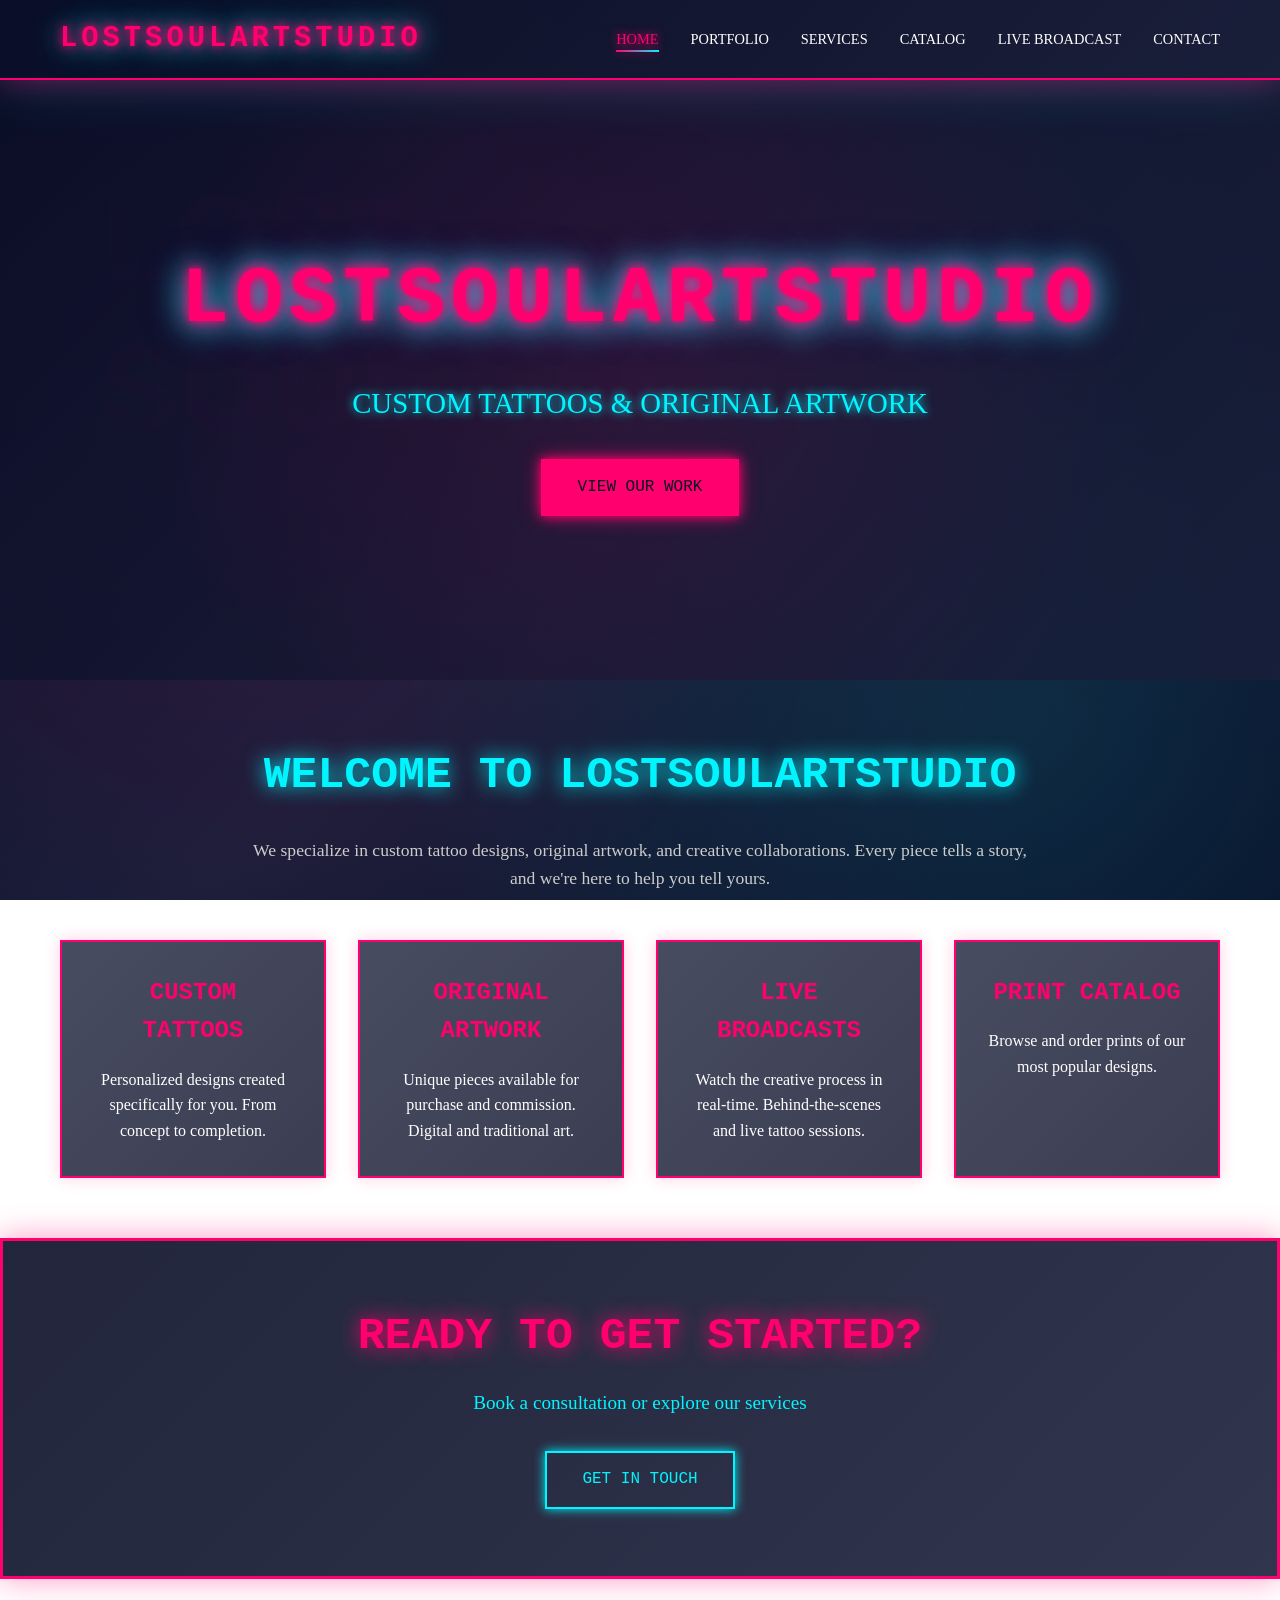
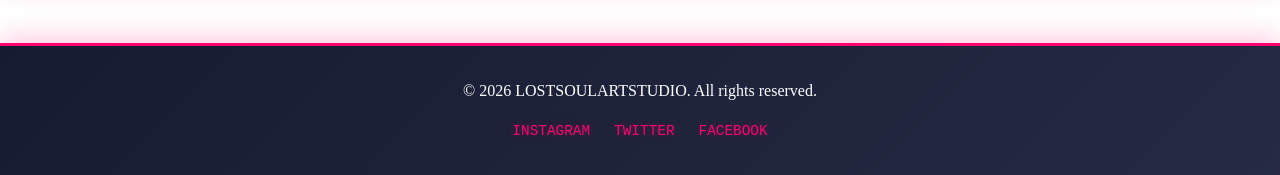
<file: index.html>
<!DOCTYPE html>
<html lang="en">
<head>
    <meta charset="UTF-8">
    <meta name="viewport" content="width=device-width, initial-scale=1.0">
    <title>LOSTSOULARTSTUDIO - Custom Tattoos & Original Artwork</title>
    <link rel="stylesheet" href="style.css">
</head>
<body>
    <nav class="navbar">
        <div class="container">
            <div class="logo">LOSTSOULARTSTUDIO</div>
            <ul class="nav-links">
                <li><a href="index.html" class="active">Home</a></li>
                <li><a href="portfolio.html">Portfolio</a></li>
                <li><a href="services.html">Services</a></li>
                <li><a href="catalog.html">Catalog</a></li>
                <li><a href="livestream.html">Live Broadcast</a></li>
                <li><a href="contact.html">Contact</a></li>
            </ul>
        </div>
    </nav>

    <header class="hero">
        <div class="hero-content">
            <h1>LOSTSOULARTSTUDIO</h1>
            <p>Custom Tattoos & Original Artwork</p>
            <a href="portfolio.html" class="btn btn-primary">View Our Work</a>
        </div>
    </header>

    <section class="about">
        <div class="container">
            <h2>Welcome to LOSTSOULARTSTUDIO</h2>
            <p>We specialize in custom tattoo designs, original artwork, and creative collaborations. Every piece tells a story, and we're here to help you tell yours.</p>
            <div class="features">
                <div class="feature-card">
                    <h3>Custom Tattoos</h3>
                    <p>Personalized designs created specifically for you. From concept to completion.</p>
                </div>
                <div class="feature-card">
                    <h3>Original Artwork</h3>
                    <p>Unique pieces available for purchase and commission. Digital and traditional art.</p>
                </div>
                <div class="feature-card">
                    <h3>Live Broadcasts</h3>
                    <p>Watch the creative process in real-time. Behind-the-scenes and live tattoo sessions.</p>
                </div>
                <div class="feature-card">
                    <h3>Print Catalog</h3>
                    <p>Browse and order prints of our most popular designs.</p>
                </div>
            </div>
        </div>
    </section>

    <section class="cta">
        <div class="container">
            <h2>Ready to Get Started?</h2>
            <p>Book a consultation or explore our services</p>
            <a href="contact.html" class="btn btn-secondary">Get in Touch</a>
        </div>
    </section>

    <footer class="footer">
        <div class="container">
            <p>&copy; 2026 LOSTSOULARTSTUDIO. All rights reserved.</p>
            <div class="social-links">
                <a href="#" class="social-link">Instagram</a>
                <a href="#" class="social-link">Twitter</a>
                <a href="#" class="social-link">Facebook</a>
            </div>
        </div>
    </footer>
</body>
</html>
</file>
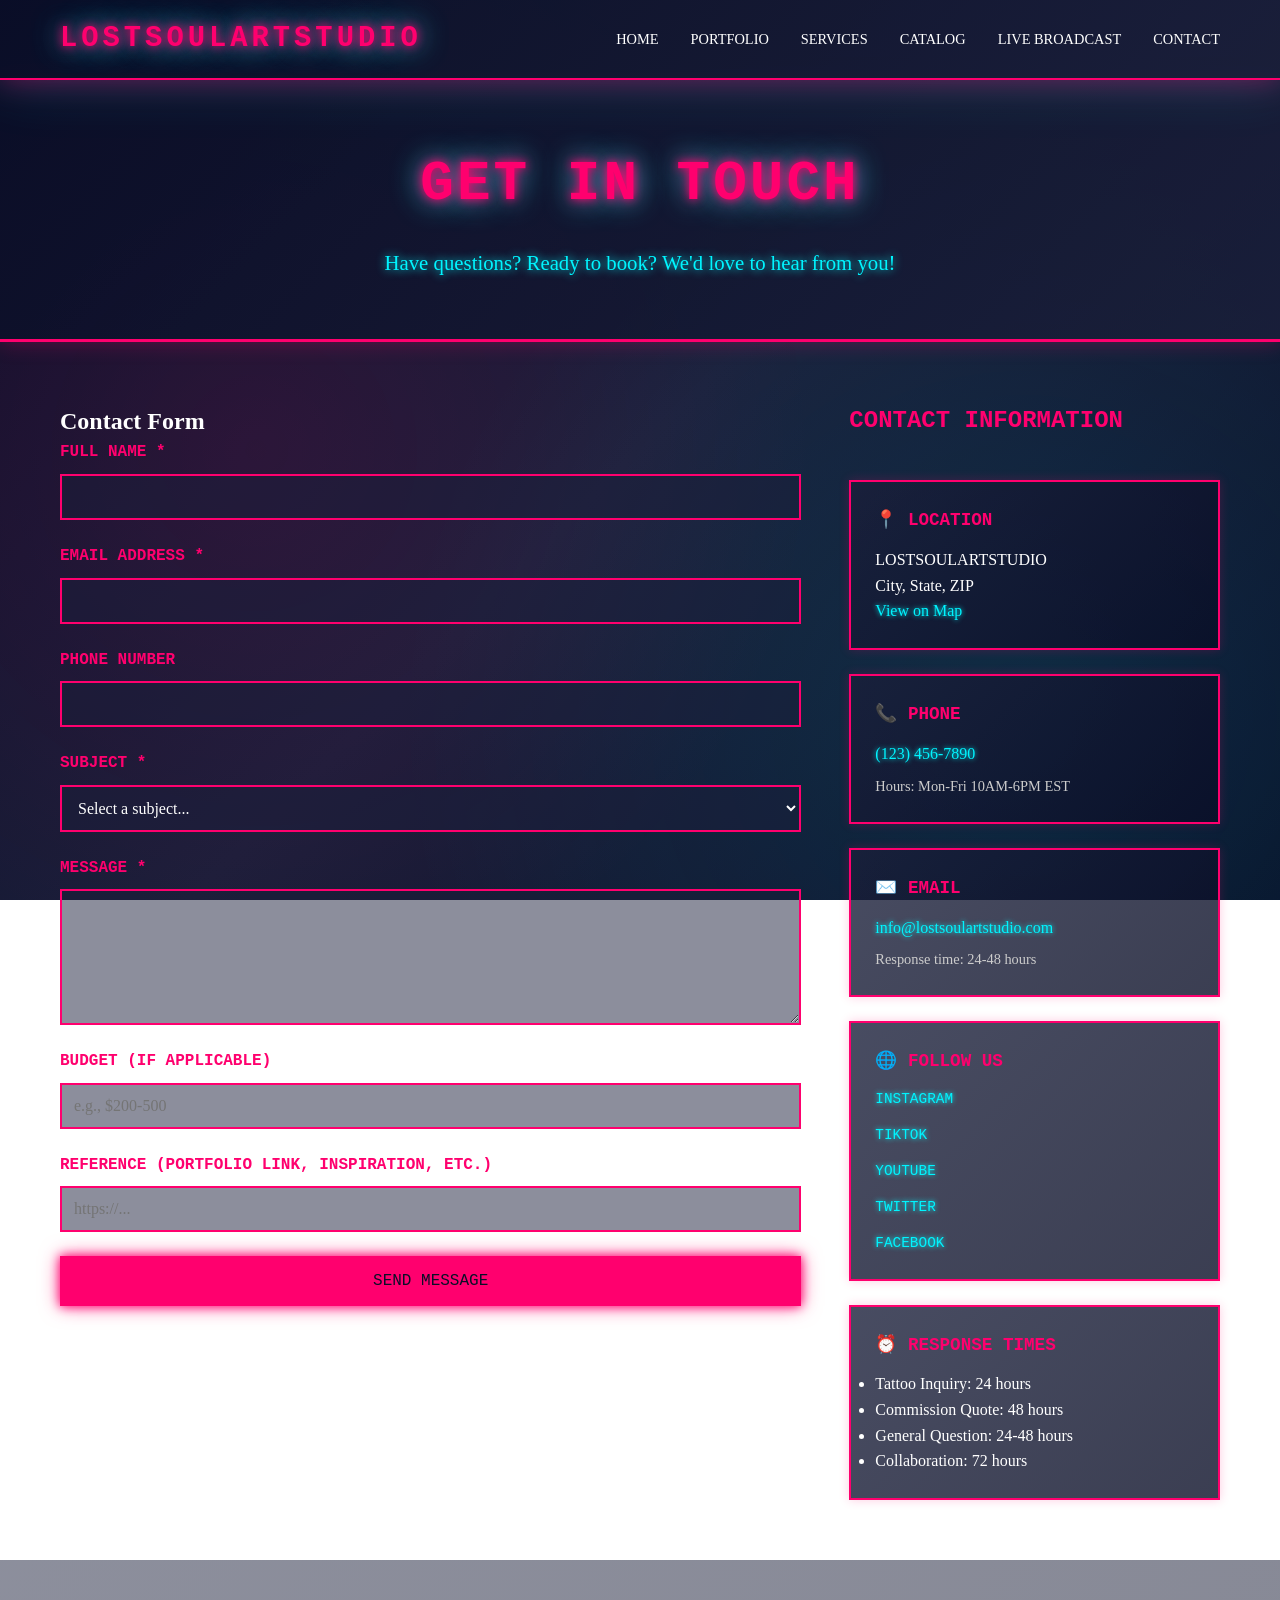
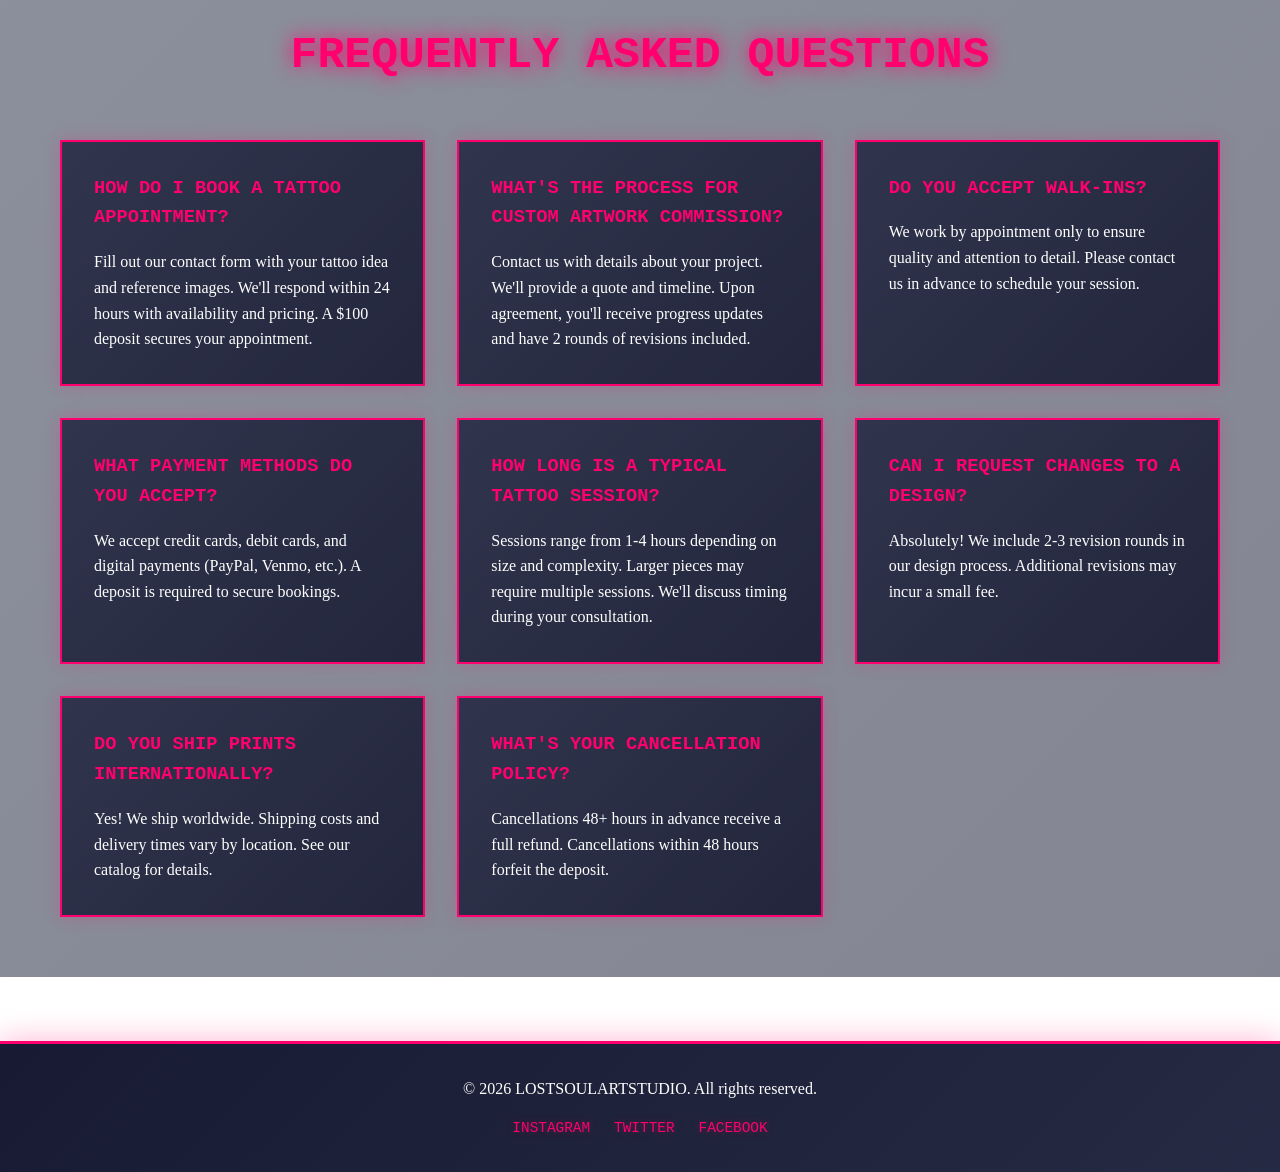
<file: contact.html>
<!DOCTYPE html>
<html lang="en">
<head>
    <meta charset="UTF-8">
    <meta name="viewport" content="width=device-width, initial-scale=1.0">
    <title>Contact - LOSTSOULARTSTUDIO</title>
    <link rel="stylesheet" href="style.css">
</head>
<body>
    <nav class="navbar">
        <div class="container">
            <div class="logo">LOSTSOULARTSTUDIO</div>
            <ul class="nav-links">
                <li><a href="index.html">Home</a></li>
                <li><a href="portfolio.html">Portfolio</a></li>
                <li><a href="services.html">Services</a></li>
                <li><a href="catalog.html">Catalog</a></li>
                <li><a href="livestream.html">Live Broadcast</a></li>
                <li><a href="contact.html" class="active">Contact</a></li>
            </ul>
        </div>
    </nav>

    <header class="page-header">
        <div class="container">
            <h1>Get In Touch</h1>
            <p>Have questions? Ready to book? We'd love to hear from you!</p>
        </div>
    </header>

    <section class="contact-section">
        <div class="container">
            <div class="contact-content">
                <div class="contact-form-container">
                    <h2>Contact Form</h2>
                    <form class="contact-form" id="contactForm">
                        <div class="form-group">
                            <label for="name">Full Name *</label>
                            <input type="text" id="name" name="name" required>
                        </div>

                        <div class="form-group">
                            <label for="email">Email Address *</label>
                            <input type="email" id="email" name="email" required>
                        </div>

                        <div class="form-group">
                            <label for="phone">Phone Number</label>
                            <input type="tel" id="phone" name="phone">
                        </div>

                        <div class="form-group">
                            <label for="subject">Subject *</label>
                            <select id="subject" name="subject" required>
                                <option value="">Select a subject...</option>
                                <option value="tattoo">Custom Tattoo Inquiry</option>
                                <option value="commission">Artwork Commission</option>
                                <option value="portrait">Portrait Commission</option>
                                <option value="print">Print Order</option>
                                <option value="collaboration">Collaboration Inquiry</option>
                                <option value="general">General Question</option>
                                <option value="other">Other</option>
                            </select>
                        </div>

                        <div class="form-group">
                            <label for="message">Message *</label>
                            <textarea id="message" name="message" rows="6" required></textarea>
                        </div>

                        <div class="form-group">
                            <label for="budget">Budget (if applicable)</label>
                            <input type="text" id="budget" name="budget" placeholder="e.g., $200-500">
                        </div>

                        <div class="form-group">
                            <label for="reference">Reference (Portfolio link, inspiration, etc.)</label>
                            <input type="url" id="reference" name="reference" placeholder="https://...">
                        </div>

                        <button type="submit" class="btn btn-primary">Send Message</button>
                    </form>
                </div>

                <div class="contact-info-container">
                    <h2>Contact Information</h2>
                    
                    <div class="contact-info-box">
                        <h3>📍 Location</h3>
                        <p>LOSTSOULARTSTUDIO<br>
                        City, State, ZIP<br>
                        <a href="#">View on Map</a></p>
                    </div>

                    <div class="contact-info-box">
                        <h3>📞 Phone</h3>
                        <p><a href="tel:+1234567890">(123) 456-7890</a></p>
                        <p class="note">Hours: Mon-Fri 10AM-6PM EST</p>
                    </div>

                    <div class="contact-info-box">
                        <h3>✉️ Email</h3>
                        <p><a href="mailto:info@lostsoulartstudio.com">info@lostsoulartstudio.com</a></p>
                        <p class="note">Response time: 24-48 hours</p>
                    </div>

                    <div class="contact-info-box">
                        <h3>🌐 Follow Us</h3>
                        <div class="social-links-vertical">
                            <a href="#" class="social-link-item">Instagram</a>
                            <a href="#" class="social-link-item">TikTok</a>
                            <a href="#" class="social-link-item">YouTube</a>
                            <a href="#" class="social-link-item">Twitter</a>
                            <a href="#" class="social-link-item">Facebook</a>
                        </div>
                    </div>

                    <div class="contact-info-box">
                        <h3>⏰ Response Times</h3>
                        <ul>
                            <li>Tattoo Inquiry: 24 hours</li>
                            <li>Commission Quote: 48 hours</li>
                            <li>General Question: 24-48 hours</li>
                            <li>Collaboration: 72 hours</li>
                        </ul>
                    </div>
                </div>
            </div>
        </div>
    </section>

    <section class="faq">
        <div class="container">
            <h2>Frequently Asked Questions</h2>
            
            <div class="faq-grid">
                <div class="faq-item">
                    <h3>How do I book a tattoo appointment?</h3>
                    <p>Fill out our contact form with your tattoo idea and reference images. We'll respond within 24 hours with availability and pricing. A $100 deposit secures your appointment.</p>
                </div>

                <div class="faq-item">
                    <h3>What's the process for custom artwork commission?</h3>
                    <p>Contact us with details about your project. We'll provide a quote and timeline. Upon agreement, you'll receive progress updates and have 2 rounds of revisions included.</p>
                </div>

                <div class="faq-item">
                    <h3>Do you accept walk-ins?</h3>
                    <p>We work by appointment only to ensure quality and attention to detail. Please contact us in advance to schedule your session.</p>
                </div>

                <div class="faq-item">
                    <h3>What payment methods do you accept?</h3>
                    <p>We accept credit cards, debit cards, and digital payments (PayPal, Venmo, etc.). A deposit is required to secure bookings.</p>
                </div>

                <div class="faq-item">
                    <h3>How long is a typical tattoo session?</h3>
                    <p>Sessions range from 1-4 hours depending on size and complexity. Larger pieces may require multiple sessions. We'll discuss timing during your consultation.</p>
                </div>

                <div class="faq-item">
                    <h3>Can I request changes to a design?</h3>
                    <p>Absolutely! We include 2-3 revision rounds in our design process. Additional revisions may incur a small fee.</p>
                </div>

                <div class="faq-item">
                    <h3>Do you ship prints internationally?</h3>
                    <p>Yes! We ship worldwide. Shipping costs and delivery times vary by location. See our catalog for details.</p>
                </div>

                <div class="faq-item">
                    <h3>What's your cancellation policy?</h3>
                    <p>Cancellations 48+ hours in advance receive a full refund. Cancellations within 48 hours forfeit the deposit.</p>
                </div>
            </div>
        </div>
    </section>

    <footer class="footer">
        <div class="container">
            <p>&copy; 2026 LOSTSOULARTSTUDIO. All rights reserved.</p>
            <div class="social-links">
                <a href="#" class="social-link">Instagram</a>
                <a href="#" class="social-link">Twitter</a>
                <a href="#" class="social-link">Facebook</a>
            </div>
        </div>
    </footer>

    <script src="script.js"></script>
</body>
</html>
</file>
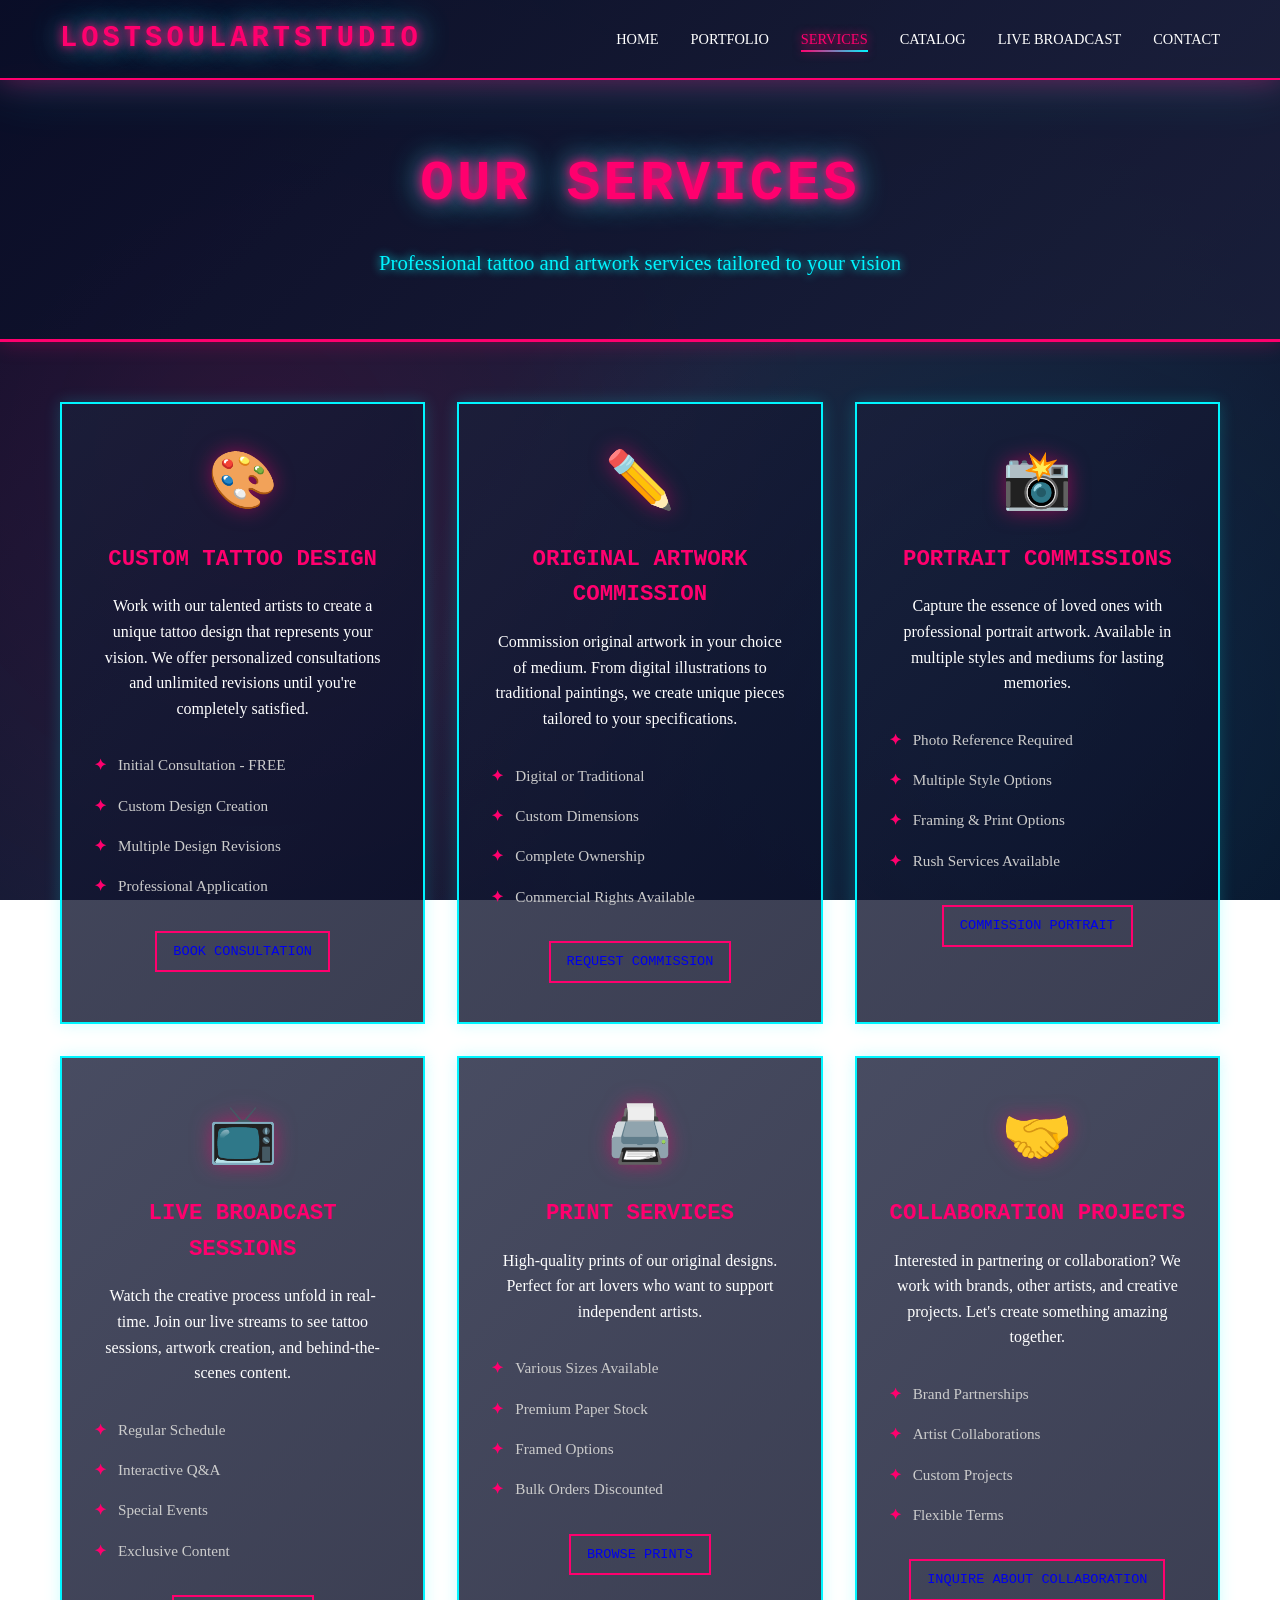
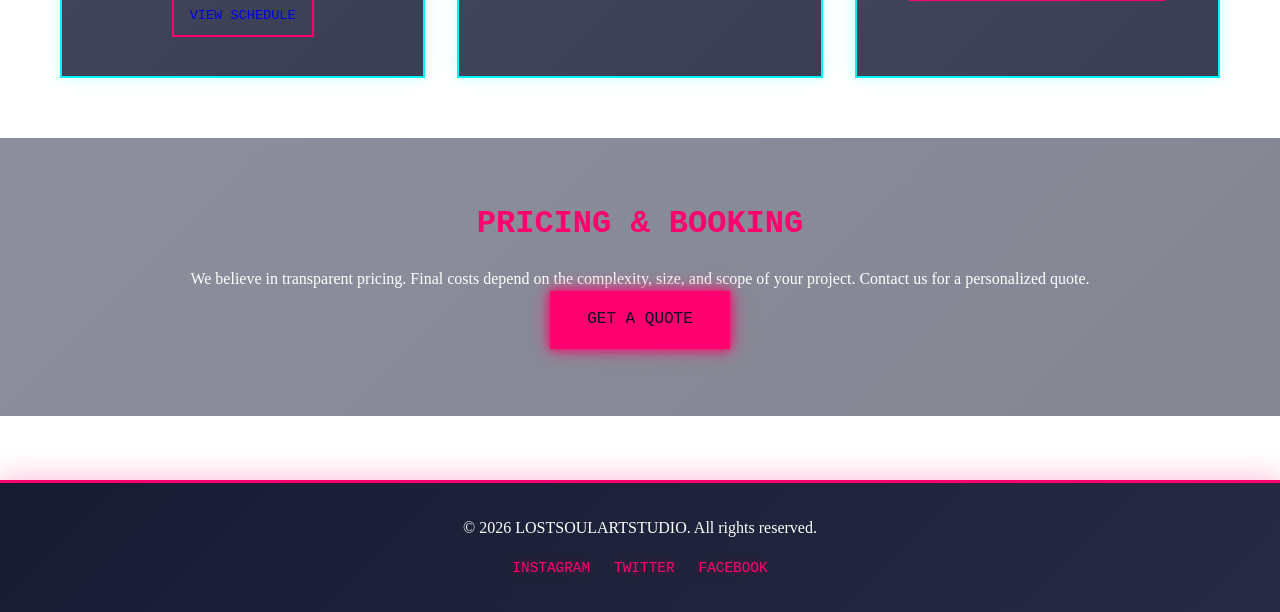
<file: services.html>
<!DOCTYPE html>
<html lang="en">
<head>
    <meta charset="UTF-8">
    <meta name="viewport" content="width=device-width, initial-scale=1.0">
    <title>Services - LOSTSOULARTSTUDIO</title>
    <link rel="stylesheet" href="style.css">
</head>
<body>
    <nav class="navbar">
        <div class="container">
            <div class="logo">LOSTSOULARTSTUDIO</div>
            <ul class="nav-links">
                <li><a href="index.html">Home</a></li>
                <li><a href="portfolio.html">Portfolio</a></li>
                <li><a href="services.html" class="active">Services</a></li>
                <li><a href="catalog.html">Catalog</a></li>
                <li><a href="livestream.html">Live Broadcast</a></li>
                <li><a href="contact.html">Contact</a></li>
            </ul>
        </div>
    </nav>

    <header class="page-header">
        <div class="container">
            <h1>Our Services</h1>
            <p>Professional tattoo and artwork services tailored to your vision</p>
        </div>
    </header>

    <section class="services">
        <div class="container">
            <div class="services-grid">
                <div class="service-card">
                    <div class="service-icon">🎨</div>
                    <h3>Custom Tattoo Design</h3>
                    <p>Work with our talented artists to create a unique tattoo design that represents your vision. We offer personalized consultations and unlimited revisions until you're completely satisfied.</p>
                    <ul class="service-features">
                        <li>Initial Consultation - FREE</li>
                        <li>Custom Design Creation</li>
                        <li>Multiple Design Revisions</li>
                        <li>Professional Application</li>
                    </ul>
                    <a href="contact.html" class="btn btn-small">Book Consultation</a>
                </div>

                <div class="service-card">
                    <div class="service-icon">✏️</div>
                    <h3>Original Artwork Commission</h3>
                    <p>Commission original artwork in your choice of medium. From digital illustrations to traditional paintings, we create unique pieces tailored to your specifications.</p>
                    <ul class="service-features">
                        <li>Digital or Traditional</li>
                        <li>Custom Dimensions</li>
                        <li>Complete Ownership</li>
                        <li>Commercial Rights Available</li>
                    </ul>
                    <a href="contact.html" class="btn btn-small">Request Commission</a>
                </div>

                <div class="service-card">
                    <div class="service-icon">📸</div>
                    <h3>Portrait Commissions</h3>
                    <p>Capture the essence of loved ones with professional portrait artwork. Available in multiple styles and mediums for lasting memories.</p>
                    <ul class="service-features">
                        <li>Photo Reference Required</li>
                        <li>Multiple Style Options</li>
                        <li>Framing & Print Options</li>
                        <li>Rush Services Available</li>
                    </ul>
                    <a href="contact.html" class="btn btn-small">Commission Portrait</a>
                </div>

                <div class="service-card">
                    <div class="service-icon">📺</div>
                    <h3>Live Broadcast Sessions</h3>
                    <p>Watch the creative process unfold in real-time. Join our live streams to see tattoo sessions, artwork creation, and behind-the-scenes content.</p>
                    <ul class="service-features">
                        <li>Regular Schedule</li>
                        <li>Interactive Q&A</li>
                        <li>Special Events</li>
                        <li>Exclusive Content</li>
                    </ul>
                    <a href="livestream.html" class="btn btn-small">View Schedule</a>
                </div>

                <div class="service-card">
                    <div class="service-icon">🖨️</div>
                    <h3>Print Services</h3>
                    <p>High-quality prints of our original designs. Perfect for art lovers who want to support independent artists.</p>
                    <ul class="service-features">
                        <li>Various Sizes Available</li>
                        <li>Premium Paper Stock</li>
                        <li>Framed Options</li>
                        <li>Bulk Orders Discounted</li>
                    </ul>
                    <a href="catalog.html" class="btn btn-small">Browse Prints</a>
                </div>

                <div class="service-card">
                    <div class="service-icon">🤝</div>
                    <h3>Collaboration Projects</h3>
                    <p>Interested in partnering or collaboration? We work with brands, other artists, and creative projects. Let's create something amazing together.</p>
                    <ul class="service-features">
                        <li>Brand Partnerships</li>
                        <li>Artist Collaborations</li>
                        <li>Custom Projects</li>
                        <li>Flexible Terms</li>
                    </ul>
                    <a href="contact.html" class="btn btn-small">Inquire About Collaboration</a>
                </div>
            </div>
        </div>
    </section>

    <section class="pricing-info">
        <div class="container">
            <h2>Pricing & Booking</h2>
            <p>We believe in transparent pricing. Final costs depend on the complexity, size, and scope of your project. Contact us for a personalized quote.</p>
            <a href="contact.html" class="btn btn-primary">Get a Quote</a>
        </div>
    </section>

    <footer class="footer">
        <div class="container">
            <p>&copy; 2026 LOSTSOULARTSTUDIO. All rights reserved.</p>
            <div class="social-links">
                <a href="#" class="social-link">Instagram</a>
                <a href="#" class="social-link">Twitter</a>
                <a href="#" class="social-link">Facebook</a>
            </div>
        </div>
    </footer>
</body>
</html>
</file>
<file: style.css>
/* Global Styles */
* {
    margin: 0;
    padding: 0;
    box-sizing: border-box;
}

@import url('https://fonts.googleapis.com/css2?family=Rubik+Mono+One&family=Fredoka+One&display=swap');

:root {
    --primary-color: #0a0e27;
    --secondary-color: #ff006e;
    --accent-color: #00f5ff;
    --neon-purple: #b537f2;
    --neon-yellow: #ffff00;
    --neon-green: #39ff14;
    --light-bg: #1a1f3a;
    --text-dark: #ffffff;
    --text-light: #cccccc;
    --border-color: #ff006e;
    --transition: all 0.3s ease;
}

body {
    font-family: 'Fredoka One', cursive;
    line-height: 1.6;
    color: var(--text-dark);
    background: linear-gradient(135deg, #0a0e27 0%, #1a1f3a 50%, #0a0e27 100%);
    background-attachment: fixed;
    position: relative;
}

body::before {
    content: '';
    position: fixed;
    top: 0;
    left: 0;
    width: 100%;
    height: 100%;
    background: radial-gradient(circle at 20% 50%, rgba(255, 0, 110, 0.1) 0%, transparent 50%),
                radial-gradient(circle at 80% 80%, rgba(0, 245, 255, 0.1) 0%, transparent 50%);
    pointer-events: none;
    z-index: -1;
}

.container {
    max-width: 1200px;
    margin: 0 auto;
    padding: 0 20px;
}

/* Navigation */
.navbar {
    background: linear-gradient(135deg, rgba(10, 14, 39, 0.95) 0%, rgba(26, 31, 58, 0.95) 100%);
    padding: 1rem 0;
    position: sticky;
    top: 0;
    z-index: 100;
    box-shadow: 0 0 30px rgba(255, 0, 110, 0.4), 0 0 60px rgba(0, 245, 255, 0.2);
    border-bottom: 2px solid var(--secondary-color);
}

.navbar .container {
    display: flex;
    justify-content: space-between;
    align-items: center;
}

.logo {
    color: var(--secondary-color);
    font-family: 'Rubik Mono One', monospace;
    font-size: 1.8rem;
    font-weight: bold;
    letter-spacing: 4px;
    text-transform: uppercase;
    text-shadow: 0 0 10px var(--secondary-color),
                 0 0 20px rgba(255, 0, 110, 0.5),
                 0 0 30px var(--accent-color),
                 0 0 40px rgba(0, 245, 255, 0.3);
    animation: neonFlicker 3s infinite;
}

@keyframes neonFlicker {
    0%, 100% { text-shadow: 0 0 10px var(--secondary-color), 0 0 20px rgba(255, 0, 110, 0.5), 0 0 30px var(--accent-color); }
    50% { text-shadow: 0 0 20px var(--secondary-color), 0 0 40px rgba(255, 0, 110, 0.8), 0 0 60px var(--accent-color), 0 0 80px rgba(0, 245, 255, 0.5); }
}

.nav-links {
    display: flex;
    list-style: none;
    gap: 2rem;
}

.nav-links a {
    color: var(--text-dark);
    text-decoration: none;
    transition: var(--transition);
    font-size: 0.9rem;
    font-family: 'Fredoka One', cursive;
    text-transform: uppercase;
    position: relative;
}

.nav-links a::before {
    content: '';
    position: absolute;
    bottom: -5px;
    left: 0;
    width: 0;
    height: 2px;
    background: linear-gradient(90deg, var(--secondary-color), var(--accent-color));
    transition: width 0.3s ease;
    box-shadow: 0 0 10px rgba(255, 0, 110, 0.6);
}

.nav-links a:hover::before,
.nav-links a.active::before {
    width: 100%;
}

.nav-links a:hover,
.nav-links a.active {
    color: var(--secondary-color);
    text-shadow: 0 0 10px var(--secondary-color);
}

/* Hero Section */
.hero {
    background: linear-gradient(135deg, rgba(10, 14, 39, 0.8) 0%, rgba(26, 31, 58, 0.8) 100%),
                url('data:image/svg+xml,<svg xmlns="http://www.w3.org/2000/svg" viewBox="0 0 1200 600"><defs><style>.graffiti{font-family:Arial;font-weight:bold;font-size:120px;fill:rgba(255,0,110,0.05)}</style></defs><text class="graffiti" x="100" y="200">LOST</text><text class="graffiti" x="100" y="350">SOUL</text></svg>');
    color: #fff;
    padding: 120px 0;
    text-align: center;
    min-height: 600px;
    display: flex;
    align-items: center;
    justify-content: center;
    position: relative;
    overflow: hidden;
}

.hero::before {
    content: '';
    position: absolute;
    top: 0;
    left: 0;
    right: 0;
    bottom: 0;
    background: radial-gradient(circle at center, rgba(255, 0, 110, 0.1) 0%, transparent 70%);
    animation: pulse 4s ease-in-out infinite;
}

@keyframes pulse {
    0%, 100% { opacity: 0.5; }
    50% { opacity: 1; }
}

.hero-content {
    position: relative;
    z-index: 2;
}

.hero-content h1 {
    font-size: 5rem;
    margin-bottom: 1rem;
    letter-spacing: 6px;
    color: var(--secondary-color);
    font-family: 'Rubik Mono One', monospace;
    text-transform: uppercase;
    text-shadow: 0 0 10px var(--secondary-color),
                 0 0 20px rgba(255, 0, 110, 0.8),
                 0 0 30px var(--accent-color),
                 0 0 40px rgba(0, 245, 255, 0.6),
                 0 0 50px rgba(181, 55, 242, 0.4);
    animation: glitch 3s infinite;
}

@keyframes glitch {
    0% { text-shadow: 0 0 10px var(--secondary-color), 0 0 20px rgba(255, 0, 110, 0.8); }
    50% { text-shadow: 0 0 20px var(--secondary-color), 0 0 40px rgba(255, 0, 110, 0.8), 0 0 60px var(--accent-color); }
    100% { text-shadow: 0 0 10px var(--secondary-color), 0 0 20px rgba(255, 0, 110, 0.8); }
}

.hero-content p {
    font-size: 1.8rem;
    margin-bottom: 2rem;
    color: var(--accent-color);
    text-shadow: 0 0 10px var(--accent-color);
    font-family: 'Fredoka One', cursive;
    text-transform: uppercase;
}

/* Page Header */
.page-header {
    background: linear-gradient(135deg, rgba(10, 14, 39, 0.9) 0%, rgba(26, 31, 58, 0.9) 100%);
    color: #fff;
    padding: 60px 0;
    text-align: center;
    border-bottom: 3px solid var(--secondary-color);
    box-shadow: 0 0 20px rgba(255, 0, 110, 0.3);
}

.page-header h1 {
    font-size: 3.5rem;
    margin-bottom: 1rem;
    color: var(--secondary-color);
    font-family: 'Rubik Mono One', monospace;
    letter-spacing: 3px;
    text-transform: uppercase;
    text-shadow: 0 0 10px var(--secondary-color),
                 0 0 20px rgba(255, 0, 110, 0.6),
                 0 0 30px var(--accent-color);
}

.page-header p {
    font-size: 1.3rem;
    color: var(--accent-color);
    text-shadow: 0 0 10px var(--accent-color);
}

/* Buttons */
.btn {
    display: inline-block;
    padding: 14px 35px;
    border: 2px solid var(--secondary-color);
    border-radius: 0;
    text-decoration: none;
    font-size: 1rem;
    cursor: pointer;
    transition: var(--transition);
    text-align: center;
    font-family: 'Rubik Mono One', monospace;
    text-transform: uppercase;
    position: relative;
    overflow: hidden;
}

.btn::before {
    content: '';
    position: absolute;
    top: 0;
    left: -100%;
    width: 100%;
    height: 100%;
    background: linear-gradient(90deg, var(--secondary-color), var(--accent-color));
    transition: left 0.3s ease;
    z-index: -1;
}

.btn:hover::before {
    left: 0;
}

.btn-primary {
    background-color: var(--secondary-color);
    color: var(--primary-color);
    box-shadow: 0 0 10px var(--secondary-color),
                0 0 20px rgba(255, 0, 110, 0.6);
}

.btn-primary:hover {
    box-shadow: 0 0 20px var(--secondary-color),
                0 0 40px rgba(255, 0, 110, 0.8),
                0 0 60px var(--accent-color);
    transform: translateY(-3px);
}

.btn-secondary {
    background-color: transparent;
    color: var(--accent-color);
    border-color: var(--accent-color);
    box-shadow: 0 0 10px var(--accent-color);
}

.btn-secondary:hover {
    background-color: var(--accent-color);
    color: var(--primary-color);
    box-shadow: 0 0 20px var(--accent-color),
                0 0 40px rgba(0, 245, 255, 0.6);
}

.btn-small {
    padding: 8px 16px;
    font-size: 0.85rem;
}

.btn-social {
    background-color: var(--secondary-color);
    color: var(--primary-color);
    margin: 0.5rem;
    box-shadow: 0 0 15px var(--secondary-color);
}

.btn-social:hover {
    box-shadow: 0 0 25px var(--secondary-color),
                0 0 35px rgba(255, 0, 110, 0.6);
}

.btn-add-cart {
    width: 100%;
    margin-top: 1rem;
}

/* About Section */
.about {
    padding: 60px 0;
}

.about h2 {
    font-size: 2.8rem;
    margin-bottom: 1.5rem;
    text-align: center;
    color: var(--accent-color);
    font-family: 'Rubik Mono One', monospace;
    text-transform: uppercase;
    text-shadow: 0 0 20px var(--accent-color);
}

.about > .container > p {
    text-align: center;
    font-size: 1.1rem;
    margin-bottom: 3rem;
    max-width: 800px;
    margin-left: auto;
    margin-right: auto;
    color: var(--text-light);
}

.features {
    display: grid;
    grid-template-columns: repeat(auto-fit, minmax(250px, 1fr));
    gap: 2rem;
}

.feature-card {
    background: linear-gradient(135deg, rgba(26, 31, 58, 0.8) 0%, rgba(10, 14, 39, 0.8) 100%);
    padding: 2rem;
    border-radius: 0;
    text-align: center;
    transition: var(--transition);
    border: 2px solid var(--secondary-color);
    box-shadow: 0 0 15px rgba(255, 0, 110, 0.2);
    position: relative;
}

.feature-card::before {
    content: '';
    position: absolute;
    inset: 0;
    background: linear-gradient(135deg, rgba(255, 0, 110, 0.1), rgba(0, 245, 255, 0.1));
    opacity: 0;
    transition: opacity 0.3s ease;
    z-index: 0;
}

.feature-card:hover::before {
    opacity: 1;
}

.feature-card:hover {
    border-color: var(--accent-color);
    box-shadow: 0 0 25px var(--secondary-color),
                0 0 35px rgba(0, 245, 255, 0.3);
    transform: translateY(-10px);
}

.feature-card h3 {
    color: var(--secondary-color);
    margin-bottom: 1rem;
    font-size: 1.5rem;
    position: relative;
    z-index: 1;
    text-transform: uppercase;
    font-family: 'Rubik Mono One', monospace;
}

/* CTA Section */
.cta {
    background: linear-gradient(135deg, rgba(10, 14, 39, 0.9) 0%, rgba(26, 31, 58, 0.9) 100%);
    color: #fff;
    padding: 60px 0;
    text-align: center;
    border: 3px solid var(--secondary-color);
    box-shadow: 0 0 30px rgba(255, 0, 110, 0.4);
}

.cta h2 {
    font-size: 2.8rem;
    margin-bottom: 1rem;
    color: var(--secondary-color);
    font-family: 'Rubik Mono One', monospace;
    text-transform: uppercase;
    text-shadow: 0 0 20px var(--secondary-color);
}

.cta p {
    font-size: 1.2rem;
    margin-bottom: 2rem;
    color: var(--accent-color);
}

/* Services Section */
.services {
    padding: 60px 0;
}

.services h2 {
    font-size: 2.8rem;
    text-align: center;
    margin-bottom: 3rem;
    color: var(--secondary-color);
    font-family: 'Rubik Mono One', monospace;
    text-transform: uppercase;
    text-shadow: 0 0 20px var(--secondary-color);
}

.services-grid {
    display: grid;
    grid-template-columns: repeat(auto-fit, minmax(300px, 1fr));
    gap: 2rem;
}

.service-card {
    background: linear-gradient(135deg, rgba(26, 31, 58, 0.8) 0%, rgba(10, 14, 39, 0.8) 100%);
    padding: 2rem;
    border-radius: 0;
    text-align: center;
    transition: var(--transition);
    border: 2px solid var(--accent-color);
    box-shadow: 0 0 15px rgba(0, 245, 255, 0.2);
}

.service-card:hover {
    border-color: var(--secondary-color);
    box-shadow: 0 0 25px var(--secondary-color),
                0 0 35px rgba(255, 0, 110, 0.4),
                0 0 50px var(--accent-color);
    transform: translateY(-15px);
}

.service-icon {
    font-size: 3.5rem;
    margin-bottom: 1rem;
    filter: drop-shadow(0 0 10px rgba(255, 0, 110, 0.5));
}

.service-card h3 {
    color: var(--secondary-color);
    margin-bottom: 1rem;
    font-size: 1.4rem;
    text-transform: uppercase;
    font-family: 'Rubik Mono One', monospace;
}

.service-features {
    text-align: left;
    list-style: none;
    margin: 1.5rem 0;
    font-size: 0.95rem;
    color: var(--text-light);
}

.service-features li {
    padding: 0.5rem 0;
    padding-left: 1.5rem;
    position: relative;
}

.service-features li:before {
    content: "✦";
    position: absolute;
    left: 0;
    color: var(--secondary-color);
    font-weight: bold;
}

/* Portfolio Section */
.portfolio {
    padding: 60px 0;
}

.filter-buttons {
    display: flex;
    justify-content: center;
    gap: 1rem;
    margin-bottom: 3rem;
    flex-wrap: wrap;
}

.filter-btn {
    padding: 10px 20px;
    border: 2px solid var(--secondary-color);
    background: transparent;
    color: var(--secondary-color);
    cursor: pointer;
    border-radius: 0;
    transition: var(--transition);
    font-weight: bold;
    font-family: 'Rubik Mono One', monospace;
    text-transform: uppercase;
    box-shadow: 0 0 10px rgba(255, 0, 110, 0.3);
}

.filter-btn:hover,
.filter-btn.active {
    background-color: var(--secondary-color);
    border-color: var(--accent-color);
    color: var(--primary-color);
    box-shadow: 0 0 20px var(--secondary-color),
                0 0 30px rgba(255, 0, 110, 0.5);
}

.portfolio-grid {
    display: grid;
    grid-template-columns: repeat(auto-fill, minmax(300px, 1fr));
    gap: 2rem;
}

.portfolio-item {
    border-radius: 0;
    overflow: hidden;
    border: 2px solid var(--secondary-color);
    transition: var(--transition);
    box-shadow: 0 0 15px rgba(255, 0, 110, 0.2);
}

.portfolio-item:hover {
    transform: translateY(-10px);
    box-shadow: 0 0 25px var(--secondary-color),
                0 0 35px rgba(0, 245, 255, 0.3);
    border-color: var(--accent-color);
}

.portfolio-image {
    overflow: hidden;
    height: 300px;
    position: relative;
}

.portfolio-image img {
    width: 100%;
    height: 100%;
    object-fit: cover;
    transition: var(--transition);
}

.portfolio-item:hover .portfolio-image img {
    transform: scale(1.1) rotate(1deg);
}

.portfolio-info {
    padding: 1.5rem;
    background: linear-gradient(135deg, rgba(26, 31, 58, 0.9) 0%, rgba(10, 14, 39, 0.9) 100%);
}

.portfolio-info h3 {
    color: var(--secondary-color);
    margin-bottom: 0.5rem;
    text-transform: uppercase;
    font-family: 'Rubik Mono One', monospace;
}

/* Catalog Section */
.catalog {
    padding: 60px 0;
}

.filter-options {
    display: flex;
    gap: 1.5rem;
    margin-bottom: 3rem;
    flex-wrap: wrap;
    justify-content: center;
}

.filter-group {
    display: flex;
    align-items: center;
    gap: 0.5rem;
}

.filter-group label {
    font-weight: 600;
    color: var(--secondary-color);
    text-transform: uppercase;
    font-family: 'Rubik Mono One', monospace;
}

.filter-group select {
    padding: 8px 12px;
    border: 2px solid var(--secondary-color);
    border-radius: 0;
    font-size: 0.95rem;
    background-color: rgba(26, 31, 58, 0.8);
    color: var(--text-dark);
    box-shadow: 0 0 10px rgba(255, 0, 110, 0.3);
}

.catalog-grid {
    display: grid;
    grid-template-columns: repeat(auto-fill, minmax(280px, 1fr));
    gap: 2rem;
}

.catalog-item {
    border-radius: 0;
    overflow: hidden;
    border: 2px solid var(--secondary-color);
    transition: var(--transition);
    box-shadow: 0 0 15px rgba(255, 0, 110, 0.2);
}

.catalog-item:hover {
    transform: translateY(-10px);
    box-shadow: 0 0 25px var(--secondary-color),
                0 0 35px rgba(0, 245, 255, 0.3);
}

.item-image {
    position: relative;
    overflow: hidden;
    height: 300px;
}

.item-image img {
    width: 100%;
    height: 100%;
    object-fit: cover;
    transition: var(--transition);
}

.item-overlay {
    position: absolute;
    top: 0;
    left: 0;
    right: 0;
    bottom: 0;
    background: rgba(0, 0, 0, 0.8);
    display: flex;
    align-items: center;
    justify-content: center;
    opacity: 0;
    transition: var(--transition);
}

.catalog-item:hover .item-overlay {
    opacity: 1;
}

.item-info {
    padding: 1.5rem;
    background: linear-gradient(135deg, rgba(26, 31, 58, 0.9) 0%, rgba(10, 14, 39, 0.9) 100%);
}

.item-info h3 {
    color: var(--secondary-color);
    margin-bottom: 0.5rem;
    text-transform: uppercase;
    font-family: 'Rubik Mono One', monospace;
}

.artist {
    color: var(--accent-color);
    font-weight: 600;
    font-size: 0.9rem;
    text-shadow: 0 0 5px var(--accent-color);
}

.item-meta {
    display: flex;
    justify-content: space-between;
    margin: 1rem 0;
    font-size: 0.9rem;
    color: var(--text-light);
}

.price {
    color: var(--neon-yellow);
    font-weight: bold;
    text-shadow: 0 0 10px var(--neon-yellow);
}

/* Livestream Section */
.livestream-hero {
    padding: 60px 0;
    background: linear-gradient(135deg, rgba(26, 31, 58, 0.8) 0%, rgba(10, 14, 39, 0.8) 100%);
    border: 3px solid var(--accent-color);
    box-shadow: 0 0 30px rgba(0, 245, 255, 0.3);
}

.livestream-container {
    display: grid;
    grid-template-columns: 2fr 1fr;
    gap: 2rem;
    align-items: center;
}

.video-placeholder {
    position: relative;
    border-radius: 0;
    overflow: hidden;
    border: 3px solid var(--secondary-color);
    box-shadow: 0 0 25px var(--secondary-color),
                0 0 35px rgba(0, 245, 255, 0.2);
}

.video-placeholder img {
    width: 100%;
    display: block;
}

.status-badge {
    position: absolute;
    top: 20px;
    right: 20px;
    background: linear-gradient(135deg, var(--secondary-color), var(--neon-purple));
    color: #fff;
    padding: 10px 20px;
    border-radius: 0;
    display: flex;
    align-items: center;
    gap: 0.5rem;
    font-weight: bold;
    font-size: 0.9rem;
    box-shadow: 0 0 20px rgba(255, 0, 110, 0.6);
    font-family: 'Rubik Mono One', monospace;
    text-transform: uppercase;
}

.status-dot {
    width: 12px;
    height: 12px;
    background-color: var(--neon-yellow);
    border-radius: 50%;
    animation: livePulse 1s infinite;
}

@keyframes livePulse {
    0%, 100% { opacity: 1; box-shadow: 0 0 5px var(--neon-yellow); }
    50% { opacity: 0.5; }
}

.livestream-info h2 {
    color: var(--secondary-color);
    margin-bottom: 1rem;
    font-family: 'Rubik Mono One', monospace;
    text-transform: uppercase;
    font-size: 1.8rem;
}

.stream-title {
    color: var(--accent-color);
    font-size: 1.3rem;
    font-weight: bold;
    margin-bottom: 0.5rem;
    text-shadow: 0 0 10px var(--accent-color);
}

.viewer-count {
    color: var(--text-light);
    margin-top: 1rem;
}

/* Schedule Section */
.schedule {
    padding: 60px 0;
}

.schedule h2 {
    font-size: 2.8rem;
    margin-bottom: 2rem;
    color: var(--secondary-color);
    font-family: 'Rubik Mono One', monospace;
    text-transform: uppercase;
    text-align: center;
    text-shadow: 0 0 20px var(--secondary-color);
}

.schedule-grid {
    display: grid;
    grid-template-columns: repeat(auto-fit, minmax(280px, 1fr));
    gap: 1.5rem;
}

.schedule-card {
    background: linear-gradient(135deg, rgba(26, 31, 58, 0.8) 0%, rgba(10, 14, 39, 0.8) 100%);
    padding: 2rem;
    border-radius: 0;
    border-left: 4px solid var(--secondary-color);
    border: 2px solid var(--secondary-color);
    box-shadow: 0 0 15px rgba(255, 0, 110, 0.2);
    transition: var(--transition);
}

.schedule-card:hover {
    box-shadow: 0 0 25px var(--secondary-color),
                0 0 35px rgba(0, 245, 255, 0.2);
    transform: translateY(-5px);
}

.schedule-card .day {
    color: var(--secondary-color);
    font-weight: bold;
    font-size: 1.2rem;
    text-transform: uppercase;
    font-family: 'Rubik Mono One', monospace;
}

.schedule-card .time {
    color: var(--accent-color);
    font-size: 0.95rem;
    margin: 0.5rem 0;
    text-shadow: 0 0 5px var(--accent-color);
}

.schedule-card .title {
    color: var(--secondary-color);
    font-weight: 600;
    margin: 1rem 0 0.5rem 0;
    text-transform: uppercase;
    font-family: 'Rubik Mono One', monospace;
}

/* Streams Grid */
.past-streams {
    padding: 60px 0;
    background: linear-gradient(135deg, rgba(26, 31, 58, 0.5) 0%, rgba(10, 14, 39, 0.5) 100%);
}

.past-streams h2 {
    font-size: 2.8rem;
    margin-bottom: 1rem;
    color: var(--secondary-color);
    font-family: 'Rubik Mono One', monospace;
    text-transform: uppercase;
    text-align: center;
    text-shadow: 0 0 20px var(--secondary-color);
}

.streams-grid {
    display: grid;
    grid-template-columns: repeat(auto-fill, minmax(300px, 1fr));
    gap: 2rem;
    margin-top: 2rem;
}

.stream-card {
    background: linear-gradient(135deg, rgba(26, 31, 58, 0.9) 0%, rgba(10, 14, 39, 0.9) 100%);
    border-radius: 0;
    overflow: hidden;
    border: 2px solid var(--accent-color);
    transition: var(--transition);
    box-shadow: 0 0 15px rgba(0, 245, 255, 0.2);
}

.stream-card:hover {
    transform: translateY(-10px);
    box-shadow: 0 0 25px var(--accent-color),
                0 0 35px rgba(0, 245, 255, 0.3);
}

.stream-thumbnail {
    position: relative;
    height: 200px;
    overflow: hidden;
}

.stream-thumbnail img {
    width: 100%;
    height: 100%;
    object-fit: cover;
}

.duration {
    position: absolute;
    bottom: 10px;
    right: 10px;
    background: rgba(0, 0, 0, 0.9);
    color: var(--neon-yellow);
    padding: 4px 8px;
    border: 1px solid var(--neon-yellow);
    font-size: 0.85rem;
    box-shadow: 0 0 10px var(--neon-yellow);
}

.stream-details {
    padding: 1.5rem;
}

.stream-details h3 {
    color: var(--secondary-color);
    margin-bottom: 0.5rem;
    text-transform: uppercase;
    font-family: 'Rubik Mono One', monospace;
}

.views {
    color: var(--text-light);
    font-size: 0.9rem;
}

/* Contact Section */
.contact-section {
    padding: 60px 0;
}

.contact-content {
    display: grid;
    grid-template-columns: 2fr 1fr;
    gap: 3rem;
}

.contact-form {
    display: flex;
    flex-direction: column;
    gap: 1.5rem;
}

.form-group {
    display: flex;
    flex-direction: column;
}

.form-group label {
    font-weight: 600;
    margin-bottom: 0.5rem;
    color: var(--secondary-color);
    text-transform: uppercase;
    font-family: 'Rubik Mono One', monospace;
}

.form-group input,
.form-group select,
.form-group textarea {
    padding: 12px;
    border: 2px solid var(--secondary-color);
    border-radius: 0;
    font-family: 'Fredoka One', cursive;
    font-size: 1rem;
    transition: var(--transition);
    background-color: rgba(26, 31, 58, 0.5);
    color: var(--text-dark);
}

.form-group input:focus,
.form-group select:focus,
.form-group textarea:focus {
    outline: none;
    border-color: var(--accent-color);
    box-shadow: 0 0 15px var(--secondary-color),
                0 0 25px rgba(0, 245, 255, 0.3);
}

.contact-info-container {
    display: flex;
    flex-direction: column;
    gap: 1.5rem;
}

.contact-info-container h2 {
    color: var(--secondary-color);
    margin-bottom: 1rem;
    font-family: 'Rubik Mono One', monospace;
    text-transform: uppercase;
}

.contact-info-box {
    background: linear-gradient(135deg, rgba(26, 31, 58, 0.8) 0%, rgba(10, 14, 39, 0.8) 100%);
    padding: 1.5rem;
    border-radius: 0;
    border: 2px solid var(--secondary-color);
    box-shadow: 0 0 10px rgba(255, 0, 110, 0.2);
}

.contact-info-box h3 {
    color: var(--secondary-color);
    margin-bottom: 0.8rem;
    font-family: 'Rubik Mono One', monospace;
    text-transform: uppercase;
    font-size: 1.1rem;
}

.contact-info-box a {
    color: var(--accent-color);
    text-decoration: none;
    text-shadow: 0 0 5px var(--accent-color);
}

.contact-info-box a:hover {
    text-decoration: underline;
    box-shadow: 0 0 15px var(--accent-color);
}

.note {
    font-size: 0.9rem;
    color: var(--text-light);
    margin-top: 0.5rem;
}

.social-links-vertical {
    display: flex;
    flex-direction: column;
    gap: 0.8rem;
}

.social-link-item {
    color: var(--secondary-color);
    text-decoration: none;
    transition: var(--transition);
    font-family: 'Rubik Mono One', monospace;
    text-transform: uppercase;
    font-size: 0.9rem;
}

.social-link-item:hover {
    color: var(--accent-color);
    text-shadow: 0 0 10px var(--accent-color);
}

/* FAQ Section */
.faq {
    padding: 60px 0;
    background: linear-gradient(135deg, rgba(26, 31, 58, 0.5) 0%, rgba(10, 14, 39, 0.5) 100%);
}

.faq h2 {
    text-align: center;
    color: var(--secondary-color);
    margin-bottom: 3rem;
    font-size: 2.8rem;
    font-family: 'Rubik Mono One', monospace;
    text-transform: uppercase;
    text-shadow: 0 0 20px var(--secondary-color);
}

.faq-grid {
    display: grid;
    grid-template-columns: repeat(auto-fit, minmax(300px, 1fr));
    gap: 2rem;
}

.faq-item {
    background: linear-gradient(135deg, rgba(26, 31, 58, 0.8) 0%, rgba(10, 14, 39, 0.8) 100%);
    padding: 2rem;
    border-radius: 0;
    border-left: 4px solid var(--secondary-color);
    border: 2px solid var(--secondary-color);
    box-shadow: 0 0 15px rgba(255, 0, 110, 0.2);
    transition: var(--transition);
}

.faq-item:hover {
    box-shadow: 0 0 25px var(--secondary-color),
                0 0 35px rgba(0, 245, 255, 0.2);
}

.faq-item h3 {
    color: var(--secondary-color);
    margin-bottom: 1rem;
    font-family: 'Rubik Mono One', monospace;
    text-transform: uppercase;
}

/* Footer */
.footer {
    background: linear-gradient(135deg, rgba(10, 14, 39, 0.95) 0%, rgba(26, 31, 58, 0.95) 100%);
    color: #fff;
    padding: 2rem 0;
    text-align: center;
    margin-top: 4rem;
    border-top: 3px solid var(--secondary-color);
    box-shadow: 0 0 30px rgba(255, 0, 110, 0.3);
}

.social-links {
    display: flex;
    justify-content: center;
    gap: 1.5rem;
    margin-top: 1rem;
}

.social-link {
    color: var(--secondary-color);
    text-decoration: none;
    transition: var(--transition);
    font-family: 'Rubik Mono One', monospace;
    text-transform: uppercase;
    font-size: 0.9rem;
    text-shadow: 0 0 10px rgba(255, 0, 110, 0.3);
}

.social-link:hover {
    color: var(--accent-color);
    text-shadow: 0 0 15px var(--accent-color);
}

/* Shopify Embed Section */
.shopify-section {
    padding: 60px 0;
    border: 3px solid var(--secondary-color);
    margin: 40px 0;
    box-shadow: 0 0 30px rgba(255, 0, 110, 0.3);
}

.shopify-section h2 {
    font-size: 2.8rem;
    margin-bottom: 2rem;
    color: var(--secondary-color);
    font-family: 'Rubik Mono One', monospace;
    text-transform: uppercase;
    text-align: center;
    text-shadow: 0 0 20px var(--secondary-color);
}

#shopify-store {
    border: 2px solid var(--accent-color);
    box-shadow: 0 0 20px rgba(0, 245, 255, 0.2);
}

/* Responsive Design */
@media (max-width: 768px) {
    .nav-links {
        flex-direction: column;
        gap: 1rem;
        font-size: 0.8rem;
    }

    .hero-content h1 {
        font-size: 3rem;
    }

    .page-header h1 {
        font-size: 2rem;
    }

    .about h2,
    .services h2,
    .schedule h2,
    .cta h2,
    .faq h2 {
        font-size: 2rem;
    }

    .contact-content {
        grid-template-columns: 1fr;
    }

    .livestream-container {
        grid-template-columns: 1fr;
    }

    .features,
    .services-grid,
    .portfolio-grid,
    .catalog-grid,
    .schedule-grid,
    .streams-grid,
    .faq-grid {
        grid-template-columns: 1fr;
    }

    .filter-options {
        flex-direction: column;
        align-items: stretch;
    }

    .filter-group select {
        width: 100%;
    }
}

@media (max-width: 480px) {
    .nav-links {
        gap: 0.5rem;
        font-size: 0.7rem;
    }

    .logo {
        font-size: 1.2rem;
        letter-spacing: 2px;
    }

    .hero-content h1 {
        font-size: 2rem;
        letter-spacing: 3px;
    }

    .page-header h1 {
        font-size: 1.5rem;
    }

    .btn {
        padding: 10px 20px;
        font-size: 0.8rem;
    }
}

/* Pricing Info */
.pricing-info {
    background: linear-gradient(135deg, rgba(26, 31, 58, 0.5) 0%, rgba(10, 14, 39, 0.5) 100%);
    padding: 60px 0;
    text-align: center;
}

.pricing-info h2 {
    color: var(--secondary-color);
    margin-bottom: 1rem;
    font-size: 2rem;
    font-family: 'Rubik Mono One', monospace;
    text-transform: uppercase;
}

.catalog-info {
    padding: 60px 0;
    background: linear-gradient(135deg, rgba(26, 31, 58, 0.5) 0%, rgba(10, 14, 39, 0.5) 100%);
    text-align: center;
}

.catalog-info h2 {
    color: var(--secondary-color);
    margin-bottom: 1rem;
    font-family: 'Rubik Mono One', monospace;
    text-transform: uppercase;
}

.subscribe-cta {
    background: linear-gradient(135deg, rgba(10, 14, 39, 0.9) 0%, rgba(26, 31, 58, 0.9) 100%);
    color: #fff;
    padding: 60px 0;
    text-align: center;
    border: 3px solid var(--secondary-color);
    box-shadow: 0 0 30px rgba(255, 0, 110, 0.3);
}

.subscribe-cta h2 {
    color: var(--secondary-color);
    margin-bottom: 1rem;
    font-size: 2rem;
    font-family: 'Rubik Mono One', monospace;
    text-transform: uppercase;
    text-shadow: 0 0 20px var(--secondary-color);
}

.social-buttons {
    display: flex;
    justify-content: center;
    gap: 1rem;
    flex-wrap: wrap;
    margin-top: 2rem;
}
</file>
